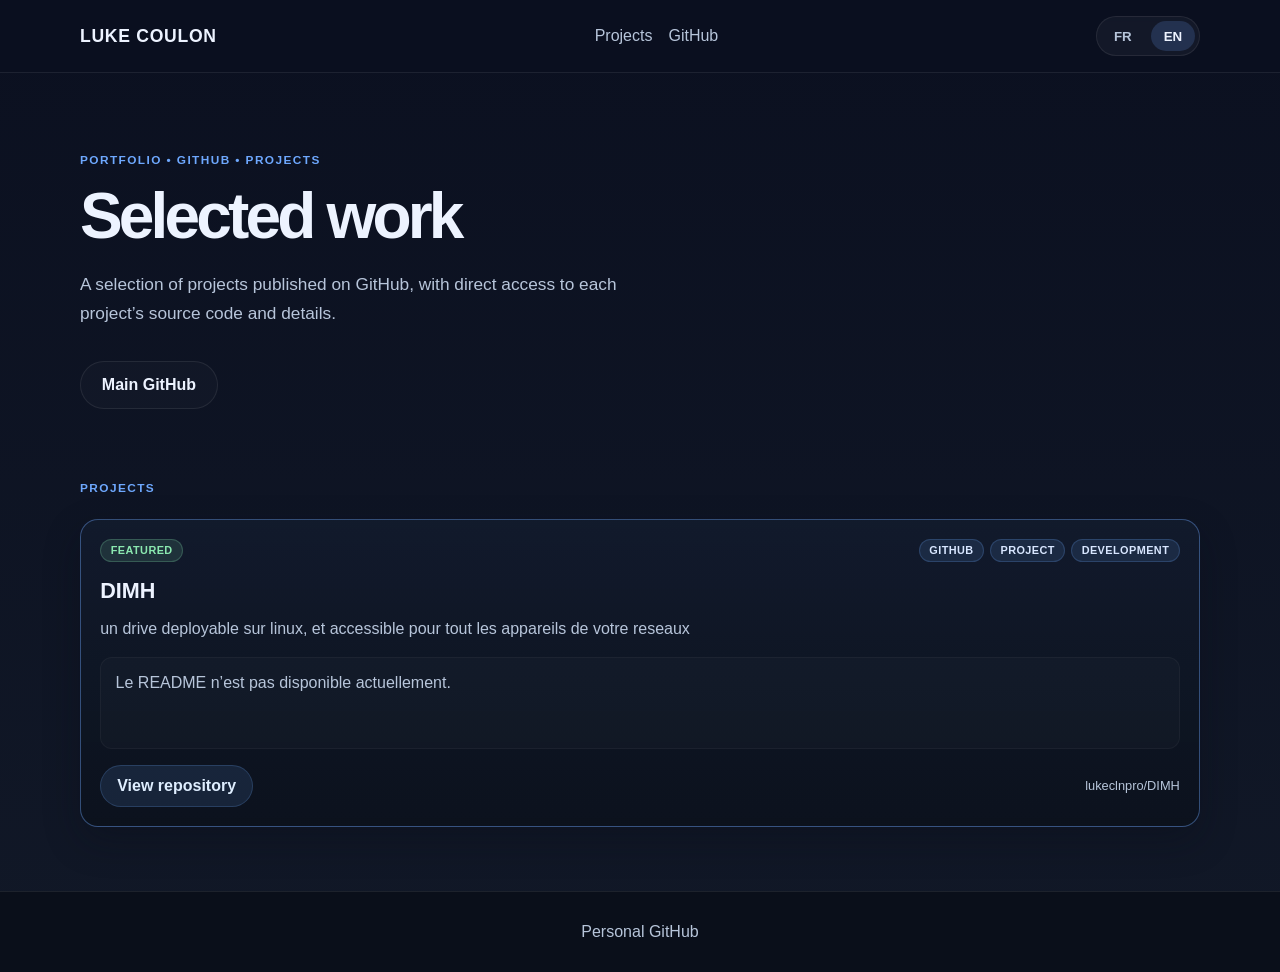
<file: portfolio pro/index.html>
<!DOCTYPE html>
<html lang="fr">
  <head>
    <meta charset="UTF-8" />
    <meta name="viewport" content="width=device-width, initial-scale=1.0" />
    <meta
      name="description"
      content="Portfolio de projets publics affichés depuis GitHub et maintenus facilement via une liste JavaScript."
    />
    <title>Portfolio | Projets</title>
    <link rel="stylesheet" href="css/styles.css" />
  </head>
  <body>
    <header class="topbar">
      <div class="container nav">
        <a class="brand" href="#top">Luke COULON</a>
        <nav aria-label="Navigation principale">
          <a href="#projects" data-i18n="navProjects">Projets</a>
          <a href="https://github.com/LukeClnpro" target="_blank" rel="noreferrer" data-i18n="navGithub">GitHub</a>
        </nav>
        <div class="lang-switch" aria-label="Language switcher">
          <button type="button" class="lang-button" data-lang-switch="fr" aria-label="Français">FR</button>
          <button type="button" class="lang-button" data-lang-switch="en" aria-label="English">EN</button>
        </div>
      </div>
    </header>

    <main id="top">
      <section class="hero">
        <div class="container hero-grid">
          <div class="hero-copy">
            <p class="eyebrow" data-i18n="heroEyebrow">Portfolio • GitHub • projets</p>
            <h1 data-i18n="heroTitle">Mes Projets</h1>
            <p class="lead" data-i18n="heroLead">
              Une sélection de projets publiés sur GitHub, avec un accès direct au code source et aux détails du projet.
            </p>
            <div class="cta-group">
              <a
                class="button secondary"
                href="https://github.com/LukeClnpro"
                target="_blank"
                rel="noreferrer"
                data-i18n="heroSecondary"
              >
                Voir mon GitHub Professionnel
              </a>
              
            </div>
          </div>

        </div>
      </section>

      <section id="projects" class="projects">
        <div class="container">
          <div class="section-head">
            <p class="eyebrow" data-i18n="sectionProjects">Projects</p>
          </div>
          <div id="project-list" class="project-grid" aria-live="polite"></div>
        </div>
      </section>
    </main>

    <footer class="site-footer">
      <div class="container footer-inner">
        <p><a href="https://github.com/LukeCOULON" target="_blank" rel="noreferrer" data-i18n="footerGithub">Voir mon GitHub personnel</a></p>
      </div>
    </footer>

    <!-- Un fichier par projet : ajoute une ligne ici pour chaque nouveau projet -->
    <script src="js/projects/dimh.js"></script>

    <script src="js/global.js"></script>
  </body>
</html>
</file>
<file: portfolio pro/css/styles.css>
:root {
  --bg: #0b1020;
  --bg-alt: #121b2d;
  --panel: rgba(19, 29, 46, 0.9);
  --panel-strong: #18263f;
  --text: #edf3ff;
  --muted: #b7c5da;
  --primary: #6ea8fe;
  --primary-strong: #4b8ef7;
  --border: rgba(255, 255, 255, 0.08);
  --success: #8be9b0;
  --shadow: rgba(11, 16, 32, 0.45);
}

* {
  box-sizing: border-box;
}

html {
  scroll-behavior: smooth;
}

body {
  margin: 0;
  font-family: Inter, "Segoe UI", sans-serif;
  background: linear-gradient(180deg, #0b1020 0%, #111827 100%);
  color: var(--text);
}

a {
  color: inherit;
  text-decoration: none;
}

img {
  max-width: 100%;
  display: block;
}

.container {
  width: min(1120px, calc(100% - 2rem));
  margin: 0 auto;
}

.topbar {
  position: sticky;
  top: 0;
  z-index: 20;
  background: rgba(11, 16, 32, 0.8);
  backdrop-filter: blur(14px);
  border-bottom: 1px solid var(--border);
}

.nav {
  display: flex;
  justify-content: space-between;
  align-items: center;
  min-height: 72px;
  gap: 1rem;
}

.lang-switch {
  display: inline-flex;
  align-items: center;
  gap: 0.4rem;
  padding: 0.25rem;
  border-radius: 999px;
  background: rgba(255, 255, 255, 0.04);
  border: 1px solid var(--border);
}

.lang-button {
  border: none;
  background: transparent;
  color: var(--muted);
  border-radius: 999px;
  padding: 0.45rem 0.8rem;
  font-weight: 700;
  cursor: pointer;
  transition: all 160ms ease;
}

.lang-button.is-active {
  background: rgba(110, 168, 254, 0.18);
  color: var(--text);
}

.brand {
  font-size: 1.1rem;
  font-weight: 700;
  letter-spacing: 0.04em;
  text-transform: uppercase;
}

nav {
  display: flex;
  gap: 1rem;
  color: var(--muted);
}

.hero {
  padding: 5rem 0 3.5rem;
}

.hero-grid {
  display: grid;
  grid-template-columns: 1.7fr 0.9fr;
  gap: 2rem;
  align-items: center;
}

.eyebrow {
  margin: 0 0 1rem;
  color: var(--primary);
  font-weight: 700;
  text-transform: uppercase;
  letter-spacing: 0.12em;
  font-size: 0.74rem;
}

.hero-copy h1 {
  margin: 0;
  font-size: clamp(2.3rem, 5vw, 4.2rem);
  line-height: 1.06;
  letter-spacing: -0.06em;
}

.lead {
  margin-top: 1.2rem;
  max-width: 56ch;
  color: var(--muted);
  font-size: 1.08rem;
  line-height: 1.7;
}

.cta-group {
  display: flex;
  flex-wrap: wrap;
  gap: 0.9rem;
  margin-top: 2rem;
}

.button {
  display: inline-flex;
  align-items: center;
  justify-content: center;
  min-height: 48px;
  padding: 0.8rem 1.3rem;
  border-radius: 999px;
  font-weight: 700;
  transition: transform 180ms ease, border-color 180ms ease, background 180ms ease;
}

.button:hover {
  transform: translateY(-1px);
}

.button.primary {
  background: linear-gradient(135deg, var(--primary), var(--primary-strong));
  color: #06101d;
}

.button.secondary {
  border: 1px solid var(--border);
  background: rgba(255, 255, 255, 0.02);
}

.hero-card {
  background: linear-gradient(180deg, rgba(18, 27, 45, 0.9), rgba(14, 22, 36, 0.9));
  border: 1px solid var(--border);
  border-radius: 22px;
  padding: 1.5rem;
  box-shadow: 0 20px 54px var(--shadow);
}

.stats-label {
  color: var(--muted);
  margin: 0 0 1.2rem;
  font-size: 0.8rem;
  text-transform: uppercase;
  letter-spacing: 0.12em;
}

.stats-list {
  list-style: none;
  padding: 0;
  margin: 0;
  display: grid;
  gap: 1rem;
}

.stats-list li {
  display: flex;
  justify-content: space-between;
  align-items: center;
  padding: 0.9rem 1rem;
  border: 1px solid var(--border);
  border-radius: 14px;
  background: rgba(255, 255, 255, 0.02);
}

.stats-list strong {
  font-size: 1.15rem;
}

.stats-list span {
  color: var(--muted);
}

.projects {
  padding: 1rem 0 4rem;
}

.section-head {
  margin-bottom: 1.5rem;
}

.section-head h2 {
  margin: 0;
  font-size: clamp(1.8rem, 3vw, 2.6rem);
}

.project-grid {
  display: grid;
  grid-template-columns: repeat(auto-fit, minmax(260px, 1fr));
  gap: 1.25rem;
}

.project-card {
  display: flex;
  flex-direction: column;
  min-height: 100%;
  padding: 1.2rem;
  border: 1px solid var(--border);
  border-radius: 18px;
  background: linear-gradient(180deg, rgba(18, 27, 45, 0.9), rgba(12, 18, 29, 0.98));
  box-shadow: 0 14px 36px rgba(9, 14, 23, 0.3);
}

.project-card.featured {
  border-color: rgba(110, 168, 254, 0.4);
}

.project-meta {
  display: flex;
  justify-content: space-between;
  align-items: center;
  gap: 0.6rem;
  margin-bottom: 1rem;
}

.status-pill,
.tag {
  display: inline-flex;
  align-items: center;
  border-radius: 999px;
  padding: 0.28rem 0.6rem;
  font-size: 0.68rem;
  font-weight: 700;
  letter-spacing: 0.04em;
  text-transform: uppercase;
}

.status-pill {
  background: rgba(139, 233, 176, 0.12);
  color: var(--success);
  border: 1px solid rgba(139, 233, 176, 0.22);
}

.tag-list {
  display: flex;
  flex-wrap: wrap;
  justify-content: flex-end;
  gap: 0.35rem;
}

.tag {
  background: rgba(110, 168, 254, 0.12);
  color: #d8e6ff;
  border: 1px solid rgba(110, 168, 254, 0.2);
}

.project-card h3 {
  margin: 0 0 0.75rem;
  font-size: 1.35rem;
}

.project-summary,
.project-readme {
  margin: 0;
  color: var(--muted);
  line-height: 1.65;
}

.project-readme {
  margin-top: 0.9rem;
  padding: 0.8rem 0.9rem;
  border-radius: 12px;
  background: rgba(255, 255, 255, 0.02);
  border: 1px solid rgba(255, 255, 255, 0.04);
  min-height: 92px;
}

.project-footer {
  margin-top: auto;
  padding-top: 1rem;
  display: flex;
  justify-content: space-between;
  align-items: center;
  gap: 0.75rem;
  flex-wrap: wrap;
}

.repo-link {
  display: inline-flex;
  align-items: center;
  justify-content: center;
  border-radius: 999px;
  padding: 0.7rem 1rem;
  background: rgba(110, 168, 254, 0.12);
  color: #dfeeff;
  border: 1px solid rgba(110, 168, 254, 0.2);
  font-weight: 700;
}

.repo-name {
  color: var(--muted);
  font-size: 0.8rem;
  overflow-wrap: anywhere;
}

.site-footer {
  border-top: 1px solid var(--border);
  background: rgba(9, 15, 25, 0.9);
}

.footer-inner {
  display: flex;
  justify-content: center;
  align-items: center;
  min-height: 80px;
  color: var(--muted);
}

.project-page {
  padding: 3rem 0 5rem;
}

.detail-shell {
  max-width: 980px;
}

.back-link {
  display: inline-block;
  margin-bottom: 1.25rem;
  color: var(--primary);
  font-weight: 600;
}

.project-detail {
  background: linear-gradient(180deg, rgba(18, 27, 45, 0.9), rgba(12, 18, 29, 0.98));
  border: 1px solid var(--border);
  border-radius: 22px;
  padding: 2rem;
  box-shadow: 0 18px 42px rgba(9, 14, 23, 0.25);
}

.detail-header h1 {
  margin: 0.6rem 0 0.8rem;
  font-size: clamp(2rem, 4vw, 3rem);
}

.detail-summary {
  color: var(--muted);
  font-size: 1.08rem;
  line-height: 1.7;
}

.detail-actions {
  display: flex;
  flex-wrap: wrap;
  gap: 0.9rem;
  margin-top: 1.5rem;
}

.detail-meta {
  display: flex;
  flex-wrap: wrap;
  gap: 0.5rem;
  margin: 1.5rem 0 2rem;
}

.readme-panel {
  padding-top: 1rem;
  border-top: 1px solid var(--border);
  color: var(--text);
  line-height: 1.8;
}

.readme-panel h1,
.readme-panel h2,
.readme-panel h3,
.readme-panel h4,
.readme-panel h5,
.readme-panel h6 {
  margin-top: 1.6rem;
  margin-bottom: 0.75rem;
  color: var(--text);
}

.readme-panel p,
.readme-panel li,
.readme-panel td,
.readme-panel th {
  color: var(--muted);
}

.readme-panel ul,
.readme-panel ol {
  padding-left: 1.5rem;
}

.readme-panel a {
  color: var(--primary);
}

.readme-panel table {
  width: 100%;
  border-collapse: collapse;
  margin: 1rem 0;
  overflow: hidden;
  border-radius: 12px;
  border: 1px solid var(--border);
}

.readme-panel th,
.readme-panel td {
  text-align: left;
  padding: 0.8rem 1rem;
  border-bottom: 1px solid var(--border);
}

.readme-panel pre {
  position: relative;
  margin: 1.1rem 0;
  padding: 1rem 1.1rem 0.8rem;
  border-radius: 12px;
  background: rgba(10, 14, 24, 0.9);
  border: 1px solid var(--border);
  overflow-x: auto;
}

.readme-panel code {
  font-family: "SFMono-Regular", Consolas, "Liberation Mono", Menlo, monospace;
  font-size: 0.9em;
}

.readme-panel pre code {
  display: block;
  background: transparent;
  color: #dfeafc;
  white-space: pre;
}

.copy-button {
  position: absolute;
  top: 0.65rem;
  right: 0.7rem;
  border: 1px solid rgba(110, 168, 254, 0.3);
  background: rgba(110, 168, 254, 0.1);
  color: var(--text);
  border-radius: 8px;
  padding: 0.35rem 0.6rem;
  font-size: 0.72rem;
  font-weight: 700;
  cursor: pointer;
}

blockquote {
  margin: 1rem 0;
  padding-left: 1rem;
  border-left: 3px solid var(--primary);
  color: var(--muted);
}

.empty-state {
  padding: 3rem 0;
}

@media (max-width: 760px) {
  .container {
    width: min(100% - 1.25rem, 1120px);
  }

  .hero {
    padding-top: 3.5rem;
    padding-bottom: 2.5rem;
  }

  .hero-grid {
    grid-template-columns: 1fr;
    gap: 1.3rem;
  }

  .brand {
    font-size: 0.96rem;
  }

  .nav {
    flex-wrap: wrap;
    justify-content: center;
    padding: 0.85rem 0;
    min-height: auto;
  }

  nav {
    width: 100%;
    justify-content: center;
    flex-wrap: wrap;
    gap: 0.6rem 1rem;
  }

  .lang-switch {
    width: 100%;
    justify-content: center;
    margin-top: 0.2rem;
  }

  .lang-button {
    flex: 1;
  }

  .cta-group,
  .detail-actions {
    flex-direction: column;
  }

  .button,
  .repo-link {
    width: 100%;
  }

  .hero-card,
  .project-card,
  .project-detail {
    padding: 1.1rem;
    border-radius: 16px;
  }

  .project-meta,
  .project-footer {
    flex-direction: column;
    align-items: flex-start;
  }

  .project-footer {
    gap: 0.7rem;
  }

  .repo-name {
    font-size: 0.75rem;
  }

  .project-grid {
    grid-template-columns: 1fr;
    gap: 1rem;
  }

  .project-card h3 {
    font-size: 1.2rem;
  }

  .stats-list li {
    padding: 0.8rem 0.85rem;
    gap: 0.75rem;
  }

  .stats-list strong {
    font-size: 1rem;
  }

  .project-page {
    padding-top: 2rem;
  }

  .detail-header h1 {
    font-size: 1.8rem;
  }

  .detail-summary {
    font-size: 1rem;
  }

  .readme-panel {
    line-height: 1.7;
  }

  .readme-panel h1,
  .readme-panel h2,
  .readme-panel h3,
  .readme-panel h4,
  .readme-panel h5,
  .readme-panel h6 {
    margin-top: 1.2rem;
  }

  .readme-panel pre {
    padding: 0.85rem 0.8rem 0.7rem;
  }

  .copy-button {
    top: 0.55rem;
    right: 0.55rem;
    padding: 0.28rem 0.5rem;
    font-size: 0.66rem;
  }

  .readme-panel table {
    display: block;
    overflow-x: auto;
    white-space: nowrap;
  }

  .tag-list {
    justify-content: flex-start;
  }
}
</file>
